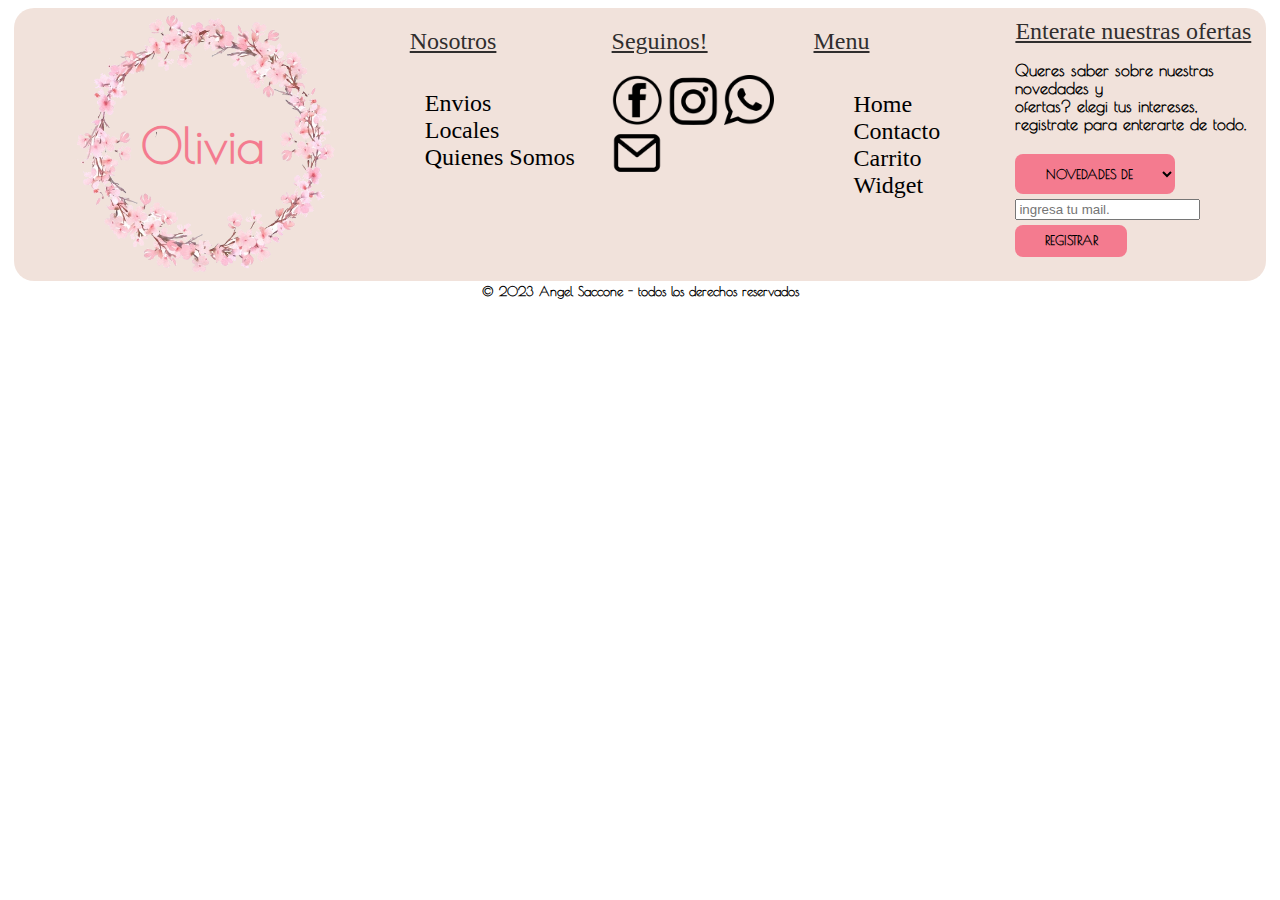
<file: index.html>
<!DOCTYPE html>
<html lang="en">
  <head>
    <meta charset="UTF-8" />
    <meta http-equiv="X-UA-Compatible" content="IE=edge" />
    <meta name="viewport" content="width=device-width, initial-scale=1.0" />
    <link rel="stylesheet" href="./css/style.css" />
    <link rel="stylesheet" href="./css/index.css" />
    <title>trabajo css 5</title>
  </head>
  <body>
    <div class="footer-container">
      <div class="logo">
        <a href="#"><img src="./img/1682605714874.png" alt="logo" /></a>
        <h1 class="title">Olivia</h1>
      </div>

      <div class="nosotros">
        <h2>Nosotros</h2>
        <ul class="quienes">
          <li>
            <a href="#"><span>Envios</span></a>
          </li>
          <li>
            <a href="#"><span>Locales</span></a>
          </li>
          <li>
            <a href="#"><span>Quienes somos</span></a>
          </li>
        </ul>
      </div>
      <div class="redesSociales">
        <h2>Seguinos!</h2>
        <a href="#" class="redes"><img src="./img/fb.png" alt="face" /></a>
        <a href="#" class="redes"
          ><img src="./img/instagram.png" alt="insta"
        /></a>
        <a href="#" class="redes"
          ><img src="./img/whatsapp.png" alt="whats"
        /></a>
        <a href="#" class="redes"><img src="./img/mail.png" alt="mail" /></a>
      </div>

      <div class="nav-bar">
        <h2>Menu</h2>
        <ul class="menu">
          <li>
            <a href="index.html"><span> home</span></a>
          </li>
          <li>
            <a href="#"><span> contacto</span></a>
          </li>
          <li>
            <a href="#"><span>carrito</span></a>
          </li>
          <li>
            <a href="clima.html"><span>widget</span></a>
          </li>
        </ul>
      </div>
      <div class="formulario">
        <h2>Enterate nuestras ofertas</h2>
        <p>
          Queres saber sobre nuestras novedades y <br> ofertas? elegi tus intereses,
          registrate para enterarte de todo.
        </p>
        <select class="btn">
          <option>novedades de</option>
          <option>Ropa</option>
          <option>Accesorios</option>
          <option>Todo</option>
        </select>
        <br />
        <input
          type="email"
          pattern="^[\w-\.]+@([\w-]+\.)+[\w-]{2,4}$"
          placeholder="ingresa tu mail."
        />
        <div class="btn">registrar</div>
      </div>
    </div>
    <div class="copy">
      <small
        >&copy; 2023 <b>Angel Saccone</b> - todos los derechos reservados</small
      >
    </div>
  </body>
</html>
</file>
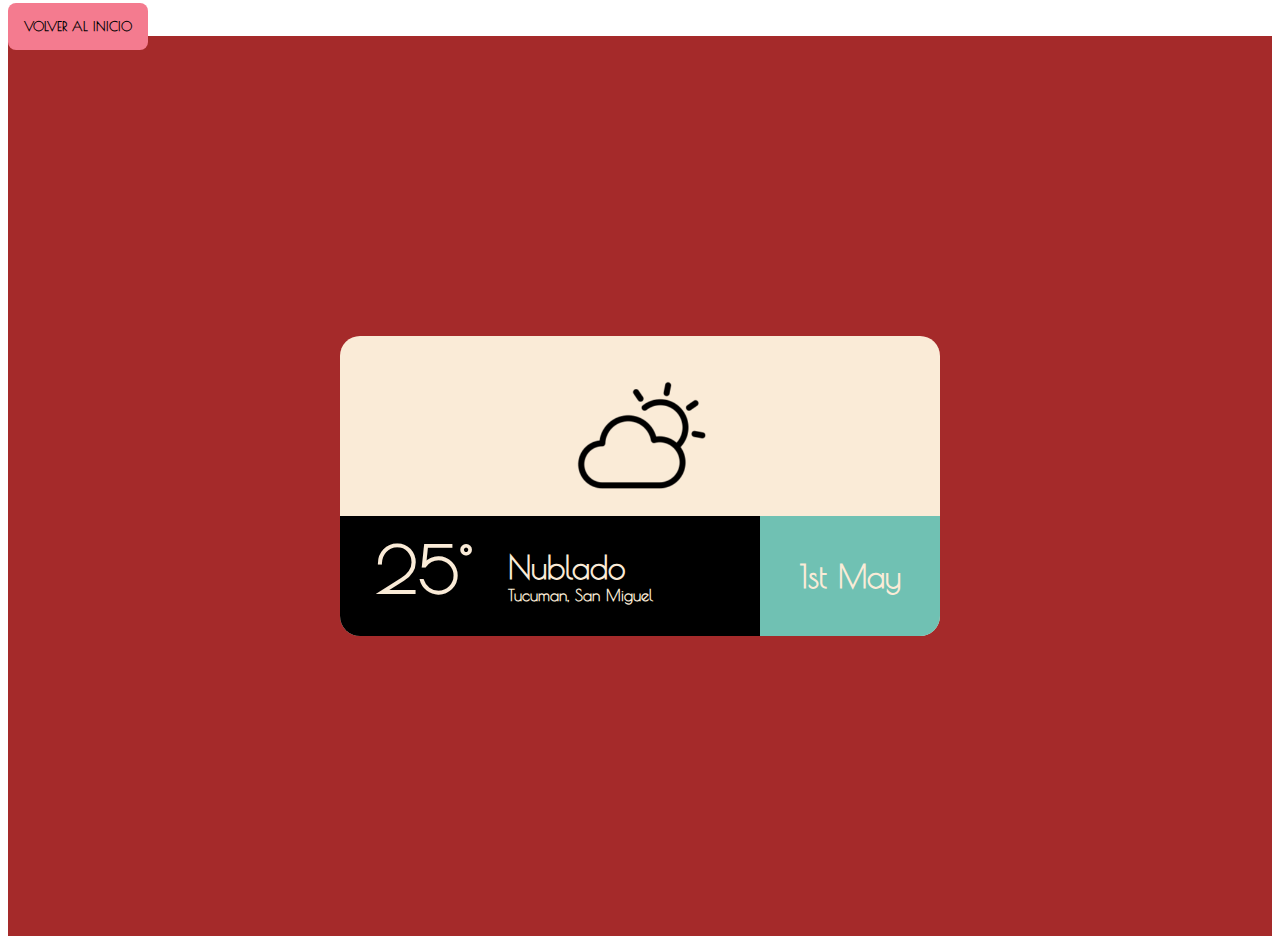
<file: clima.html>
<!DOCTYPE html>
<html lang="en">
  <head>
    <meta charset="UTF-8" />
    <meta http-equiv="X-UA-Compatible" content="IE=edge" />
    <meta name="viewport" content="width=device-width, initial-scale=1.0" />
    <link rel="stylesheet" href="./css/style.css" />
    <link rel="stylesheet" href="./css/clima.css" />
    <title>weather card</title>
  </head>
  <body>
    <section class="regresar">
      <a class="btn" href="index.html"><span>Volver al inicio</span></a>
      <div class="cuerpo">
        <div class="card">
          <div class="icon">
            <img src="./img/icon1.png" alt="img-clima" />
          </div>
          <div class="temperatura">
            <div class="grados"><b> 25°</b></div>
            <div class="descripcion">
              <div class="tipo"><b> Nublado</b></div>
              <div class="lugar">Tucuman, San Miguel</div>
            </div>
          </div>
          <div class="date">
            <div class="fecha"><b> 1st May</b></div>
          </div>
        </div>
      </div>
    </section>
  </body>
</html>
</file>
<file: css/style.css>
@font-face {
    font-family: poiret;
    src: url(/fonts/PoiretOne-aD0x.ttf);
    
}
/*******var asing*********/
*{
  --font-color:rgb(244, 123, 143);
  --withe-color:antiquewhite;
  --alpha-color:rgba(210, 160, 135, 0.3);
  --solid-color:rgb(247, 104, 130);
}
/*******general config*********/
html{
    margin: 0;
    padding: 0;
    font-family: poiret;
    font-size: 16px;
    font-style: bolder;
    font-weight: 800;
    list-style: none;
}
/*******btn precreate*********/
 .btn {
    background-color: var(--font-color);
    color: var(--white-color);
    padding: 1rem;
    border-radius: 0.5rem;
    text-decoration: none;
    text-align: center;
    font-weight: bolder;
    font-size: 0.8rem;
    line-height: 0;
    font-family: poiret;
    text-transform: uppercase;
    width: 80px;
    transition: all 0.3s;
  }
  
  .btn:hover {
    background-color:var(--solid-color);
    color:var(--withe-color)
  }
</file>
<file: css/clima.css>
/*******config principal container*********/
.cuerpo {
  height: 100vh;
  width: 100%;
  background-color: brown;
  display: flex;
  align-items: center;
  align-content: center;
  justify-content: center;
}

/*******config card*********/
.card {
  position: absolute;
  height: 300px;
  width: 600px;
  display: flex;
  flex-wrap: wrap;
  background-color: antiquewhite;
  border-radius: 20px;
}

/*******config icon section*********/
.icon {
  flex: 1 100%;
  position: relative;
  display: flex;
  width: 100%;
  height: 60%;
  justify-content: space-around;
  align-items: center;
  border-top-left-radius: 20px;
  border-top-right-radius: 20px;
}

.icon > img {
  height: 150px;
  width: 150px;
  padding-top: 30px;
}
/*******clima section*********/
.temperatura {
  flex: 0 0 70%;
  height: 40%;
  border-bottom-left-radius: 20px;
  position: relative;
  display: flex;
  color: antiquewhite;
  background-color: black;
}

.grados {
  flex: 0 0 40%;
  width: 100%;
  position: relative;
  display: flex;
  justify-content: space-around;
  font-size: 4rem;
  padding-bottom: 20px;
  text-transform: uppercase;
  padding-top: 15px;
}

.descripcion {
  flex: 0 60%;
  display: flex;
  flex-direction: column;
  height: 100%;
  width: 100%;
  justify-content: center;
  font-size: 2rem;
}
.lugar {
  font-size: 1rem;
}
/*******date section*********/
.date {
  flex: 0 0 30%;
  height: 40%;
  position: relative;
  display: flex;
  color: antiquewhite;
  background-color: #70c1b3;
  border-bottom-right-radius: 20px;
  justify-content: space-around;
  align-items: center;
}
.fecha {
  text-align: center;
  padding: 0;
  font-size: 2rem;
  font-style: bolder;
}
/*******btn regresar*********/
.regresar {
  font-size: 1.5rem;
  color:var(--white-color);
}
</file>
<file: css/index.css>
/*******reset index******/

* {
  list-style: none;
  text-decoration: none;
}

/*******config principal container*********/
.footer-container {
  height: 35%;
  width: 99%;
  margin: auto;
  display: grid;
  grid-template-columns: 30% repeat(3, 1fr) 20%;
  gap: 20px;
  background-color: var(--alpha-color);
  border-radius: 20px;
  
}
/*******config logo*********/
.logo {
  display: flex;
  align-items: center;
  align-content: center;
  justify-content: center;
}

img {
  position: relative;
  height: 30vh;
  z-index: 2;
}
h1 {
  text-align: center;
  position: absolute;
  color: var(--font-color);
  font-size: 3em;
  z-index: 1;
}

/*******config sections and links*********/
.quienes {
  display: flex;
  flex-direction: column;
  padding: 15px;
}
/*******titles*********/
h2 {
  font-family: "Times New Roman", Times, serif;
  color: rgb(48, 46, 46);
  font-size: 1.5rem;
  text-decoration: underline;
  font-weight: 200;
}
/*******nav pags*********/
.nav-bar {
  display: flex;
  flex-direction: column;
}
.menu {
  color: var(--font-color);
}

/*******social networks*********/

.redesSociales > a > img {
  height: 50px;
  width: 50px;
}
.redesSociales > a :hover {
  background-color: var(--font-color);
  border-radius: 5px;
}

/*******options config*********/
span {
  font-family: "Times New Roman", Times, serif;
  color: black;
  font-size: 1.5rem;
  font-weight: 400;
  text-transform: capitalize;
}
span:hover {
  color: var(--font-color);
  text-transform: uppercase;
}

/*******register secction setings*********/

.formulario > h2 {
  margin-top: 10px;
  margin-bottom: 5px;
}
.formulario > select {
  font-size: 0.8rem;
  width: 160px;
  height: 2.5rem;
  padding: 0;
  border: 0px;
  margin-bottom: 5px;
}
.formulario > .btn {
  margin-top: 5px;
  margin-bottom: 5px;
}
/*******config section copyrigth*********/
.copy {
  text-align: center;
}

/*******smartphone screen setings*********/

@media screen and (max-width: 600px) {
  .footer-container {
    width:80%;
    display: grid;
    grid-template-columns: repeat(1, 1fr);
    grid-gap: 30px;
    padding: 30px;
    margin: auto;
   
  }
  
}
</file>
